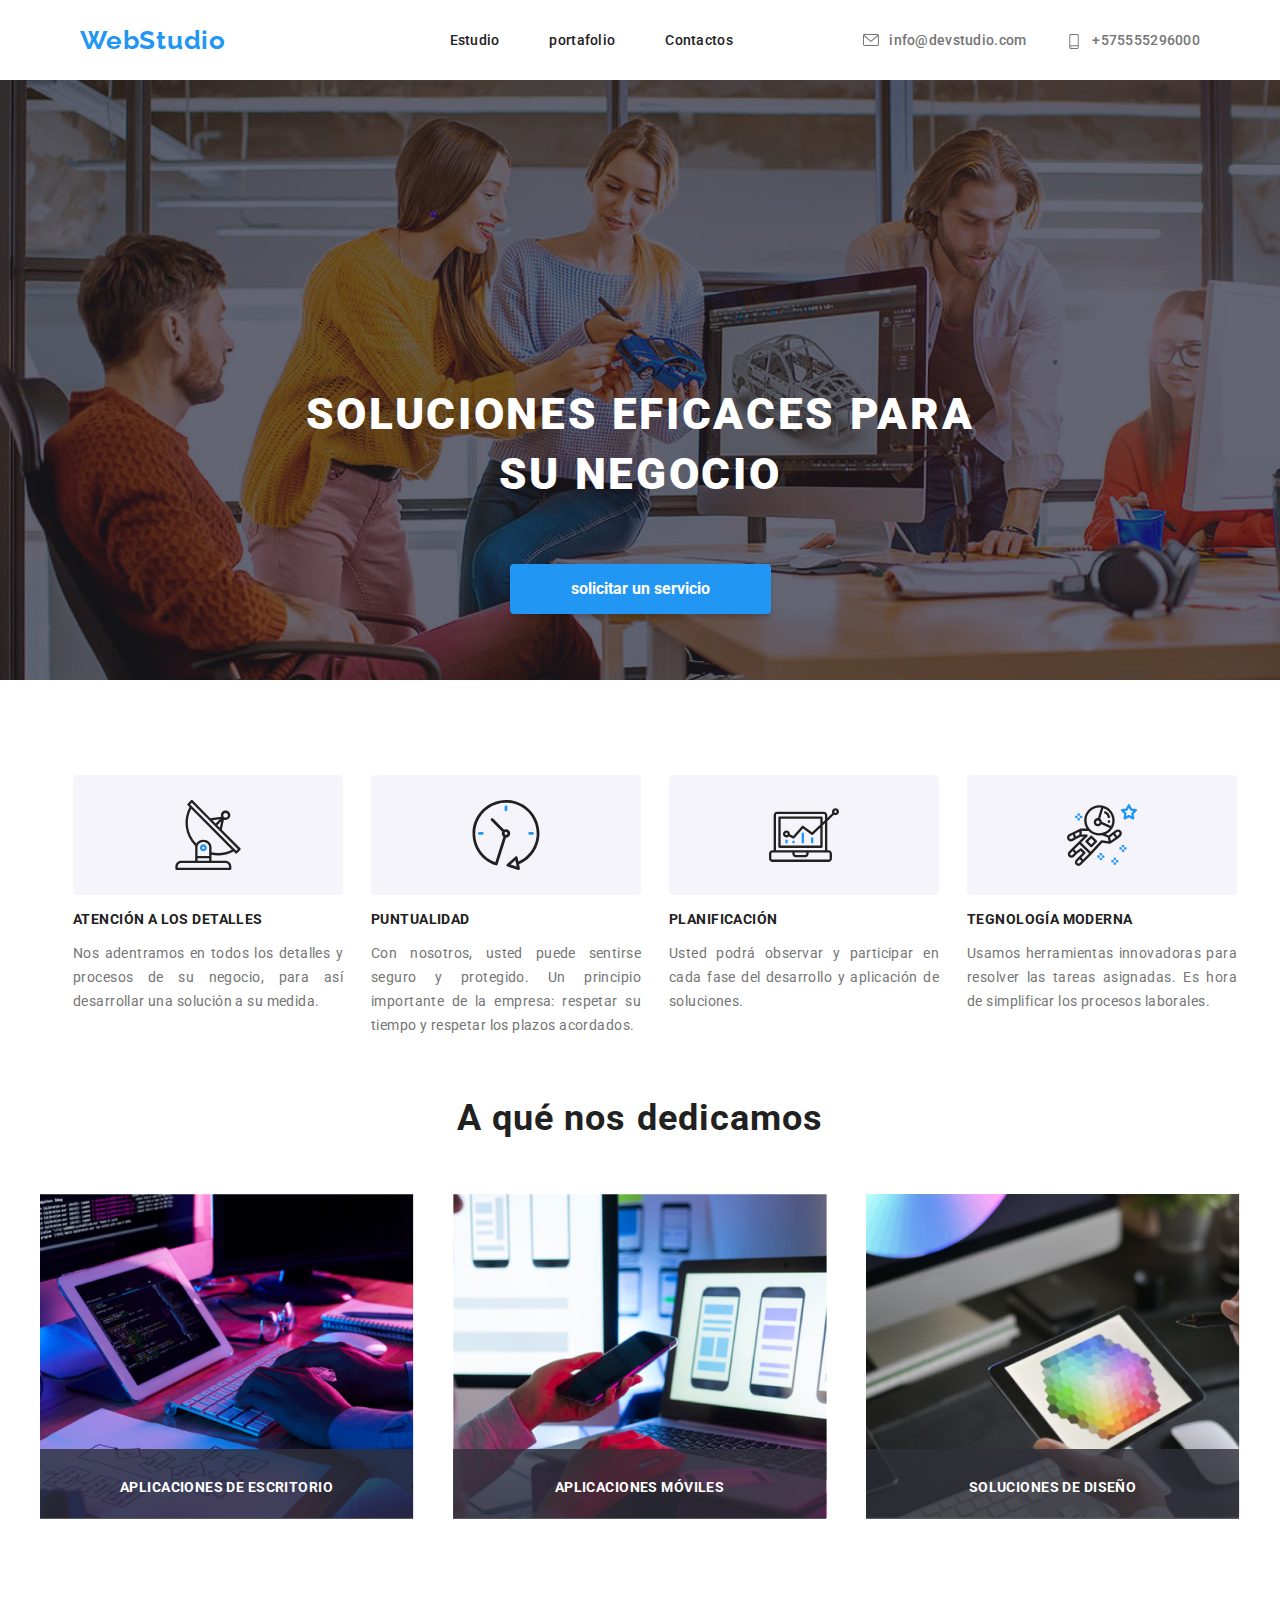
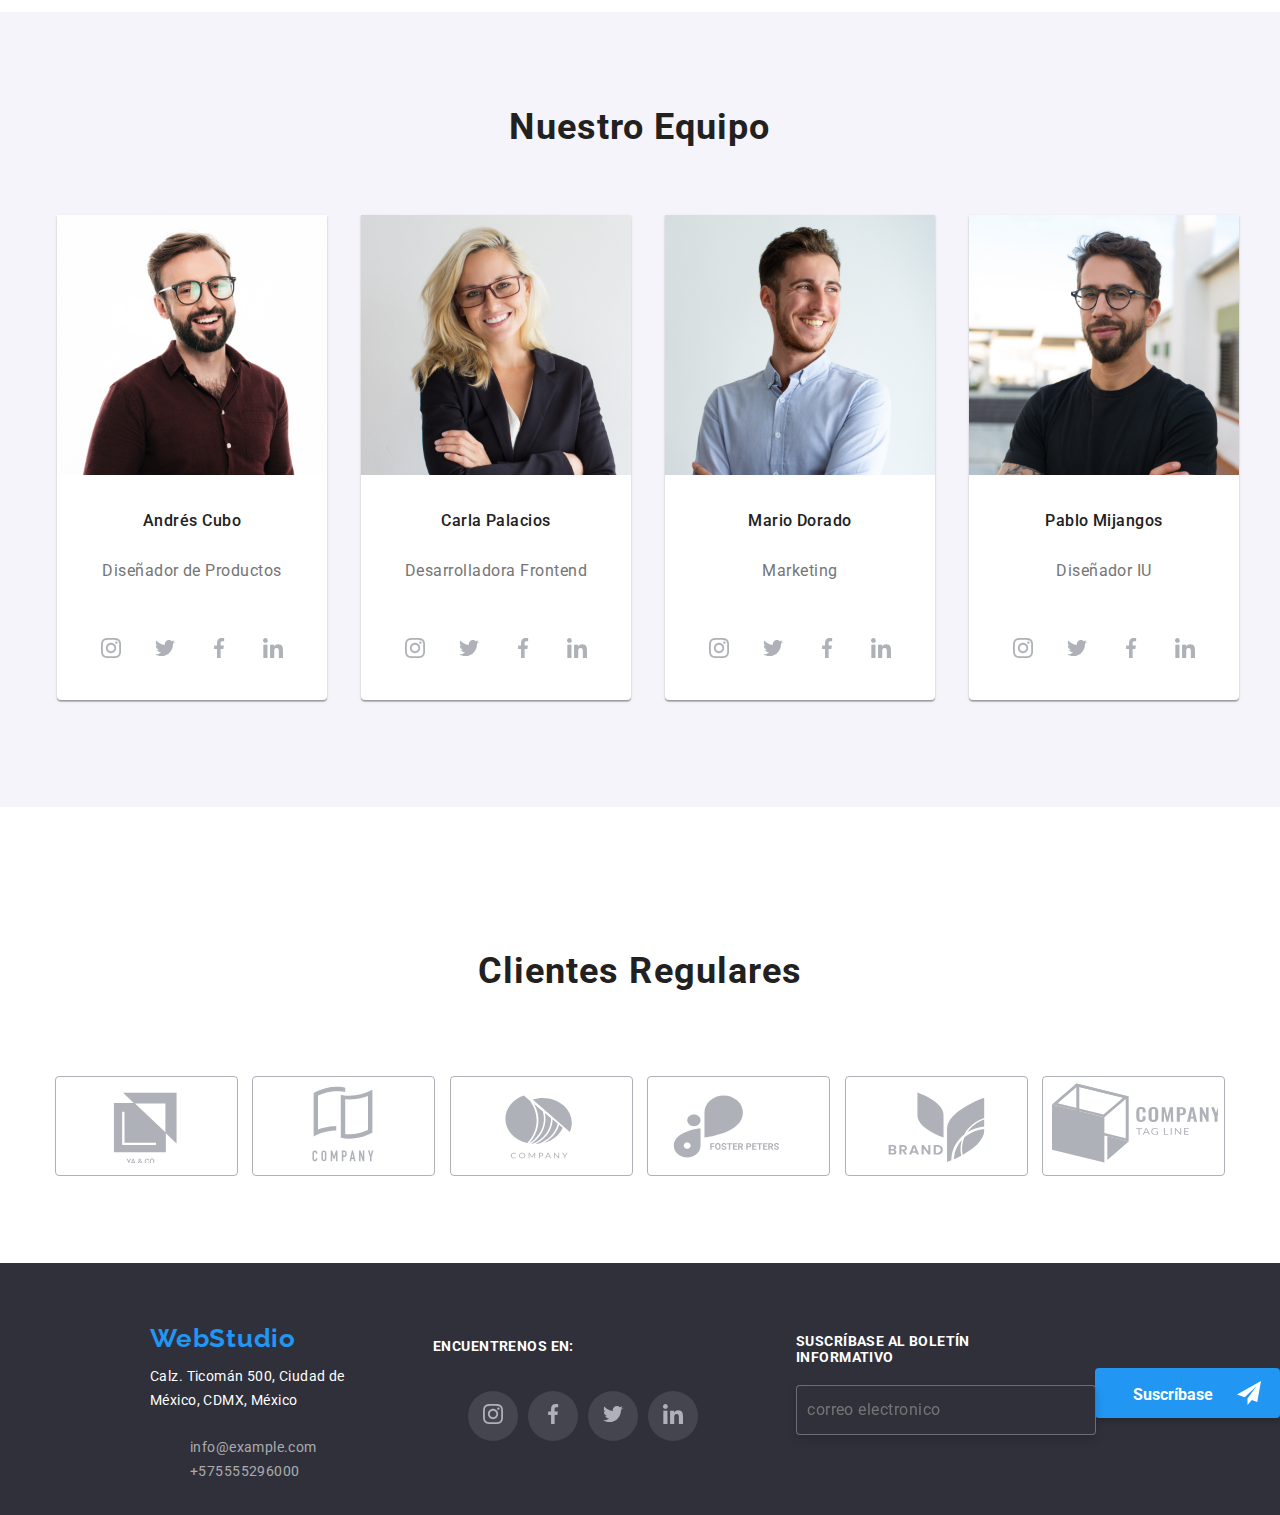
<file: index.html>
<!DOCTYPE html>
<html lang="es">
<head>
    <meta charset="UTF-8">
    <meta http-equiv="X-UA-Compatible" content="IE=edge">
    <meta name="viewport" content="width=device-width, initial-scale=1.0">
    <link rel="stylesheet" href="css/main.css">
    <link rel="stylesheet" href="css/modern-normalize.css">
    <link href="https://fonts.googleapis.com/css2?family=Raleway:wght@700&display=swap" rel="stylesheet" />
    <link href="https://fonts.googleapis.com/css2?family=Roboto:wght@400;500;700;900&display=swap" rel="stylesheet" />
    <title>index</title>
</head>
<body>
    <header class="header">
     <div class="navigation">   
    <a href="#" class="logo">WebStudio</a>
    <nav>
        <ul class="navigation-list">
               <li class="navigation-list__link"><a href="#" class="navigation-list__linkage navigation-list__linkage--active">Estudio</a></li>
               <li class="navigation-list__link"><a href="portafolio.html" class="navigation-list__linkage navigation-list__linkage--active">portafolio</a></li>
               <li class="navigation-list__link"><a href="#" class="navigation-list__linkage navigation-list__linkage--active">Contactos</a></li>
        </ul>
    </nav>
    <ul class="data">
        <svg class="data__header-icons data__header-icons--active" width="16" height="12">
            <use href="./images/svg/icons.svg#header-mail"></use>
        </svg>
        <li class="data__link"><a href="#" mailto:info@devstudio.com  id="correo" class="data__linkage data__linkage--active">info@devstudio.com</a></li>
        <svg class="data__header-icons data__header-icons--active" width="16" height="15">
            <use href="./images/svg/icons.svg#header-phone"></use>
        </svg>
        <li class="data__link"><a href="#" tel:+575555296000 class="data__linkage data__linkage--active">+575555296000</a></li>
    </ul>
    </div>
    </header>
    <main>
        <dialog id="modal1" class="modal1">
            <button  onclick="window.modal1.close();">
             <div class="modal1__close  modal1__close--active">   
            <svg  class="modal1__icon-close" width="15" height="15">
                <use href="./images/svg/icons.svg#icon-close"></use>
            </svg>
            </div>
            </button>
            <form id="formulario" class="form" name="form" autocomplete="on" novalidate>
                <legend class="form__legend">Deje sus datos, nos contactaremos con usted</legend>
                <label class="form__label" for="nombre">Nombre
                    <div class="form__picture">
                        <input type="text" class="form__input  form__input--border" name="name" id="nombre"   required   title="debe incluir por lo menos un nombre valido">
                        <svg class="form__icon   form__icon--fill" width="20" height="20">
                            <use href="./images/svg/icons.svg#icono-usuario"></use>
                        </svg>    
                
                    </div>
                </label>
                <label class="form__label" for="phone">telefono
                    <div class="form__picture">
                        <input type="tel" class="form__input  form__input--border" id="phone" name="phone_number" required >
                        <svg class="form__icon   form__icon--fill" width="20" height="20">
                            <use href="./images/svg/icons.svg#icono-telefono"></use>
                        </svg>    
                
                    </div>
                </label>
                <label class="form__label" for="user_email">correo
                    <div class="form__picture">
                        <input id="user_email" class="form__input  form__input--border" type="email" name="email"  />
                        <svg class="form__icon   form__icon--fill" width="20" height="20">
                            <use href="./images/svg/icons.svg#icono-email"></use>
                        </svg> 
                        
                    </div>
                </label>
                <label class="form__label" for="coment">
                comentarios:
                </label>
                <textarea name="comentarios"  class="form__input-text form__input-text--active"  rows="5" placeholder="introduzca su texto"></textarea>
                <label class="form__render">
                <input  id="checkr" type="checkbox" name="terminos" value="acepto" class="form__terms-Conditions  form__terms-Conditions--checked"/>
                <div class="form__hidden">
                    <svg class="form__checkbox" width="20" height="20">
                        <use href="./images/svg/icons.svg#checked-icon"></use>
                    </svg> 
                </div>
                <p class="form__warning">Estoy de acuerdo con el boletín informativo y acepto los Términos y Condiciones.</p>
                </label>
                <div class="form__center">
                <button  class="form__send-button form__send-button--active" type="submit">Enviar</button>
                </div>
            </form>
            </dialog>
        <div class="opacity">            
        </div>
        <section class="banner">
            <div class="banner__poster">
                <h1 class="banner__title">soluciones eficaces para su negocio</h1>
            <button onclick="window.modal1.showModal();" class="banner__button   banner__button--active">solicitar un servicio</button>  
            </div>
        </section>
        <section class="content">
            <article class="content__article">
                
                
                <svg width="270" height="120">
                    <use href="./images/svg/icons.svg#section-antena"></use>
                </svg>
                
                <h2 class="content__title">ATENCIÓN A LOS DETALLES</h2>
                <p class="content__paragraph">
                    Nos adentramos en todos los detalles y procesos
                     de su negocio, 
                    para así desarrollar una solución a su medida.
                </p>
            </article>
            <article class="content__article">
                <svg width="270" height="120">
                    <use href="./images/svg/icons.svg#section-reloj"></use>
                </svg>
                <h2 class="content__title">PUNTUALIDAD</h2>
                <p class="content__paragraph">
                    Con nosotros, usted puede sentirse seguro y
                     protegido. Un principio importante de la empresa:
                     respetar su tiempo y respetar los plazos acordados.
                </p>
            </article>
            <article class="content__article">
                <svg width="270" height="120">
                    <use href="./images/svg/icons.svg#section-ordenador"></use>
                </svg>
                <h2 class="content__title">PLANIFICACIÓN</h2>
                <p class="content__paragraph">
                    Usted podrá observar y participar en 
                    cada fase del desarrollo y aplicación
                     de soluciones.
                </p>
            </article>
            <article class="content__article">
                <svg width="270" height="120">
                    <use href="./images/svg/icons.svg#section-astronauta"></use>
                    </svg>
                <h2 class="content__title">TEGNOLOGÍA MODERNA</h2>
                <p class="content__paragraph">
                    Usamos herramientas innovadoras para resolver 
                    las tareas asignadas.
                     Es hora de simplificar los procesos laborales.
                </p>
            </article>
        </section>
        <section class="content1">
            <h2 class="content1__title">A qué nos dedicamos</h2>
            <div class="content1__pictures">
                <div class="content1__description">
                <div class="content1__text">
                    <h6 class="content1__message">APLICACIONES DE ESCRITORIO</h6>
                </div>
                <img src="images/imagen (24).png" alt="imagen ilustrativa">
                </div>
                <div class="content1__description">
                    <div class="content1__text">
                      <h6 class="content1__message">APLICACIONES MÓVILES</h6>
                    </div>
                <img src="images/imagen (25).png" alt="imagen ilustrativa">
                </div>
                <div class="content1__description">
                    <div class="content1__text">
                        <h6 class="content1__message">SOLUCIONES DE DISEÑO</h6>
                      </div>
                <img src="images/imagen (26).png" alt="imagen ilustrativa">
                </div>
            </div>
        </section>
        <section class="team">
            <h2 class="team__title">Nuestro Equipo</h2>
                <div class="team__members">
            <div class="team__member">
                <img src="images/imagen (15).jpg" alt="integrante" class="team__photo">
                <h4 class="team__name">Andrés Cubo</h4>
            <p class="team__profession">
                Diseñador de Productos
            </p>
            <div class="team__social-network">
                <div class="team__networks team__networks--active">
                    <svg class="team__effect team__effect--active" width="44" height="44">
                        <use href="./images/svg/icons.svg#instared"></use>
                    </svg>
                </div>
                <div class="team__networks team__networks--active">
                
                    <svg class="team__effect team__effect--active" width="44" height="44">
                        <use href="./images/svg/icons.svg#twitred"></use>
                    </svg>
                </div>
                <div class="team__networks team__networks--active">
                
                    <svg class="team__effect team__effect--active" width="44" height="44">
                        <use href="./images/svg/icons.svg#facered"></use>
                    </svg>
                </div>
                <div class="team__networks team__networks--active">
                    <svg class="team__effect team__effect--active" width="44" height="44">
                        <use href="./images/svg/icons.svg#likedred"></use>
                    </svg>
                </div>
            </div>
        </div>
            <div class="team__member">
                <img src="images/imagen (16).jpg" alt="integrante" class="team__photo">
                <h4 class="team__name">Carla Palacios</h4>
            <p class="team__profession">
                Desarrolladora Frontend
            </p>
            <div class="team__social-network">
                <div class="team__networks team__networks--active">
                    <svg class="team__effect team__effect--active" width="44" height="44">
                        <use href="./images/svg/icons.svg#instared"></use>
                    </svg>
                </div>
                <div class="team__networks team__networks--active">
                
                    <svg class="team__effect team__effect--active" width="44" height="44">
                        <use href="./images/svg/icons.svg#twitred"></use>
                    </svg>
                </div>
                <div class="team__networks team__networks--active">
                
                    <svg class="team__effect team__effect--active" width="44" height="44">
                        <use href="./images/svg/icons.svg#facered"></use>
                    </svg>
                </div>
                <div class="team__networks team__networks--active">
                    <svg class="team__effect team__effect--active" width="44" height="44">
                        <use href="./images/svg/icons.svg#likedred"></use>
                    </svg>
                </div>
            </div>
        </div>
            <div class="team__member">
                <img src="images/imagen (17).jpg" alt="integrante" class="team__photo">
                <h4 class="team__name">Mario Dorado</h4>
            <p class="team__profession">
                Marketing
            </p>
            <div class="team__social-network">
                <div class="team__networks team__networks--active">
                    <svg class="team__effect team__effect--active" width="44" height="44">
                        <use href="./images/svg/icons.svg#instared"></use>
                    </svg>
                </div>
                <div class="team__networks team__networks--active">
                
                    <svg class="team__effect team__effect--active" width="44" height="44">
                        <use href="./images/svg/icons.svg#twitred"></use>
                    </svg>
                </div>
                <div class="team__networks team__networks--active">
                
                    <svg class="team__effect team__effect--active" width="44" height="44">
                        <use href="./images/svg/icons.svg#facered"></use>
                    </svg>
                </div>
                <div class="team__networks team__networks--active">
                    <svg class="team__effect team__effect--active" width="44" height="44">
                        <use href="./images/svg/icons.svg#likedred"></use>
                    </svg>
                </div>
            </div>
        </div>
            <div class="team__member">
                <img src="images/imagen (18).jpg" alt="integrante" class="team__photo">
                <h4 class="team__name">Pablo Mijangos</h4>
            <p class="team__profession">
                Diseñador IU 
            </p>
            <div class="team__social-network">
                <div class="team__networks team__networks--active">
                    <svg class="team__effect team__effect--active" width="44" height="44">
                        <use href="./images/svg/icons.svg#instared"></use>
                    </svg>
                </div>
                <div class="team__networks team__networks--active">
                
                    <svg class="team__effect team__effect--active" width="44" height="44">
                        <use href="./images/svg/icons.svg#twitred"></use>
                    </svg>
                </div>
                <div class="team__networks team__networks--active">
                
                    <svg class="team__effect team__effect--active" width="44" height="44">
                        <use href="./images/svg/icons.svg#facered"></use>
                    </svg>
                </div>
                <div class="team__networks team__networks--active">
                    <svg class="team__effect team__effect--active" width="44" height="44">
                        <use href="./images/svg/icons.svg#likedred"></use>
                    </svg>
                </div>
            </div>
        </div>
        </div>
        </section>
        <div class="customers">
            <h6 class="customers__title">Clientes Regulares</h6>
            <div class="customers__resources">
                <div class="customers__logo-container customers__logo-container--active">
                <svg class="customers__company customers__company--active" width="170" height="81">
                    <use href="./images/svg/icons.svg#logo"></use>
                </svg>
                </div>
                <div class="customers__logo-container customers__logo-container--active">
                <svg class="customers__company customers__company--active" width="170" height="81">
                    <use href="./images/svg/icons.svg#logo-1"></use>
                </svg>
                </div>
                <div class="customers__logo-container customers__logo-container--active">
                <svg class="customers__company customers__company--active" width="170" height="81">
                    <use href="./images/svg/icons.svg#logo-2"></use>
                </svg>
                </div>
                <div class="customers__logo-container customers__logo-container--active">
                <svg class="customers__company customers__company--active" width="170" height="81">
                    <use href="./images/svg/icons.svg#logo-3"></use>
                </svg>
                </div>
                <div class="customers__logo-container customers__logo-container--active">
                <svg class="customers__company customers__company--active" width="170" height="81">
                    <use href="./images/svg/icons.svg#logo-5"></use>
                </svg>
                </div>
                <div class="customers__logo-container customers__logo-container--active">
                <svg class="customers__company customers__company--active" width="170" height="81">
                    <use href="./images/svg/icons.svg#logo-6"></use>
                </svg>
                </div>
            </div>
        </div>
    </main>
    <footer class="footer">
        <div class="content-footer">
        <div class="content-footer__footing">   
            <a href="#" class="content-footer__logo-footing">WebStudio</a>
              <h5 class="content-footer__adress">Calz. Ticomán 500, Ciudad de México, CDMX, México</h5>
            <ul>

                <li class="content-footer__links"><a href="mailto:info@example.com" id="correo-footer" class="content-footer__linkage content-footer__linkage--active">info@example.com</a></li>
                <li class="content-footer__links"><a href="tel:+575555296000" id="telefono-footer" class="content-footer__linkage content-footer__linkage--active">+575555296000</a></li>
            </ul>
            </div>
            <div class="content-footer__container">

                <h6 class="content-footer__networks">ENCUENTRENOS EN:</h6>
                <ul class="content-footer__social-networks">
                    <div class="content-footer__logo-footer content-footer__logo-footer--active">
                    <li class="content-footer__link"><a href="#" class="content-footer__red">
                        <svg  class="content-footer__visualization content-footer__visualization--active" width="44" height="44">
                        <use href="./images/svg/icons.svg#footer-instagram"></use>
                        </svg>
                    </a></li>
                    </div>
                    <div class="content-footer__logo-footer content-footer__logo-footer--active">
                    <li class="content-footer__link"><a href="#" class="content-footer__red">
                        <svg  class="content-footer__visualization content-footer__visualization--active" width="44" height="44">
                            <use href="./images/svg/icons.svg#footer-facebook"></use>
                        </svg>
                    </a></li>
                    </div>
                    <div class="content-footer__logo-footer content-footer__logo-footer--active">
                    <li class="content-footer__link"><a href="#" class="content-footer__red">
                        <svg  class="content-footer__visualization content-footer__visualization--active" width="44" height="44">
                            <use href="./images/svg/icons.svg#footer-twitter"></use>
                            </svg>
                    </a></li>
                    </div>
                    <div class="content-footer__logo-footer content-footer__logo-footer--active">
                    <li class="content-footer__link"><a href="#" class="content-footer__red">
                        <svg  class="content-footer__visualization content-footer__visualization--active" width="44" height="44">
                        <use href="./images/svg/icons.svg#footer-likedin"></use>
                        </svg>
                    </a></li>
                    </div>
                </ul>
            </div>
        
        <label class="content-footer__bulletin">SUSCRÍBASE al boletín informativo 

            <input type="email" name="email" placeholder="correo electronico" class="content-footer__input">

        </label>
        <button type="submit" class="content-footer__button content-footer__button--active">Suscríbase
            <svg class="content-footer__send" width="24" height="24">
                <use href="./images/svg/icons.svg#icono-enviar"></use>
            </svg>
        </button>
        </div>    
       </footer>   
   </body>
</html>
</file>
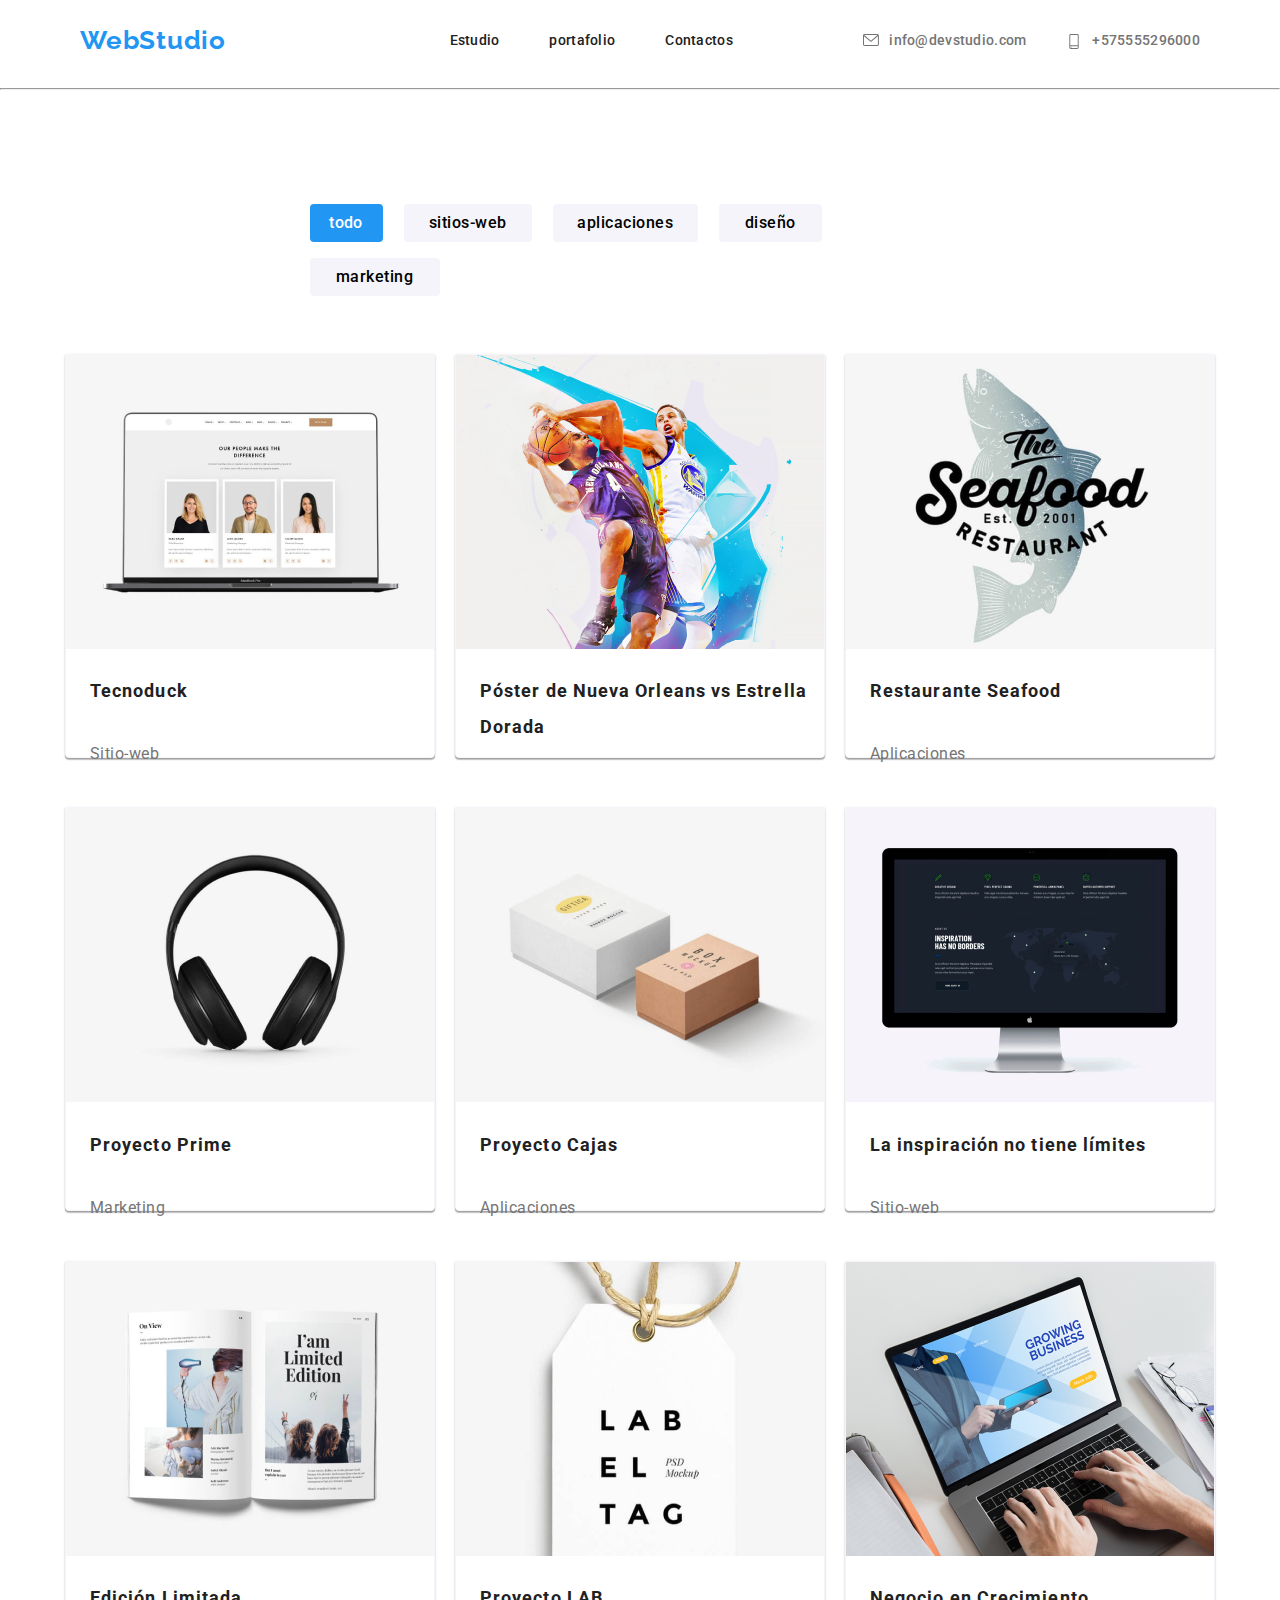
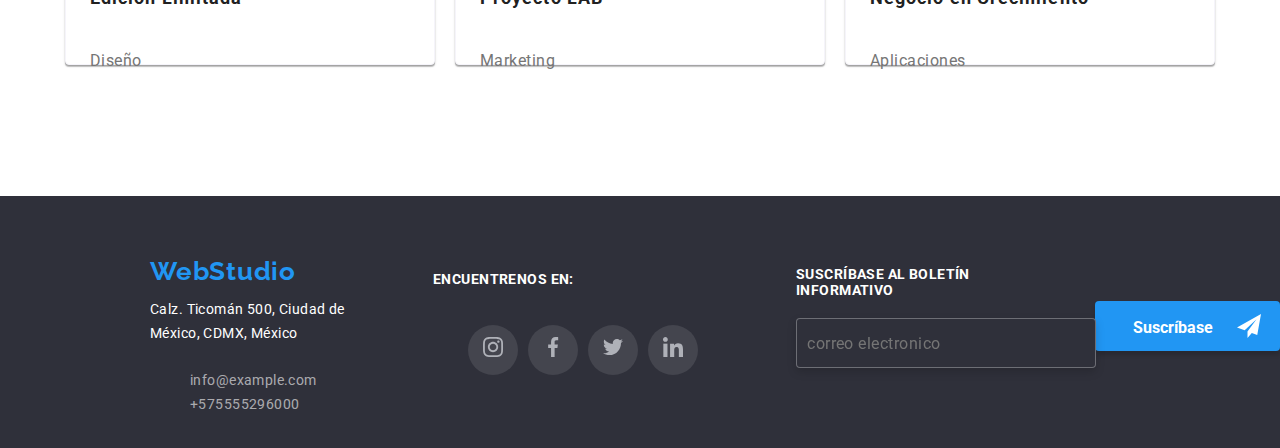
<file: portafolio.html>
<!DOCTYPE html>
<html lang="es">
<head>
    <meta charset="UTF-8">
    <meta http-equiv="X-UA-Compatible" content="IE=edge">
    <meta name="viewport" content="width=device-width, initial-scale=1.0">
    <link rel="stylesheet" href="css/main.css">
    <link rel="stylesheet" href="css/modern-normalize.css">
    <link href="https://fonts.googleapis.com/css2?family=Raleway:wght@700&display=swap" rel="stylesheet" />
    <link href="https://fonts.googleapis.com/css2?family=Roboto:wght@400;500;700;900&display=swap" rel="stylesheet" />
    <title>Portafolio</title>
</head>
<body>
    <header class="header">
        <div class="navigation">   
       <a href="#" class="logo">WebStudio</a>
       <nav>
           <ul class="navigation-list">
                  <li class="navigation-list__link"><a href="#" class="navigation-list__linkage navigation-list__linkage--active">Estudio</a></li>
                  <li class="navigation-list__link"><a href="portafolio.html" class="navigation-list__linkage navigation-list__linkage--active">portafolio</a></li>
                  <li class="navigation-list__link"><a href="#" class="navigation-list__linkage navigation-list__linkage--active">Contactos</a></li>
           </ul>
       </nav>
       <ul class="data">
           <svg class="data__header-icons data__header-icons--active" width="16" height="12">
               <use href="./images/svg/icons.svg#header-mail"></use>
           </svg>
           <li class="data__link"><a href="#" mailto:info@devstudio.com  id="correo" class="data__linkage data__linkage--active">info@devstudio.com</a></li>
           <svg class="data__header-icons data__header-icons--active" width="16" height="15">
               <use href="./images/svg/icons.svg#header-phone"></use>
           </svg>
           <li class="data__link"><a href="#" tel:+575555296000 class="data__linkage data__linkage--active">+575555296000</a></li>
       </ul>
       </div>
       </header>
       <hr>
        <section class="buttons">
        <button class="buttons__button button1 button1--active">todo</button>
        <button class="buttons__button button2 button--active">sitios-web</button>
        <button class="buttons__button button3 button--active">aplicaciones</button>
        <button class="buttons__button button4 button--active">diseño</button>
        <button class="buttons__button button5 button--active">marketing</button>
       </section>
       <main class="main">
       <div class="main__item">
        <div class="main__card main__card--active">
        <img src="images/imagen (27).png" alt="producto">
        <div class="main__text">
            <p class="main__paragraph">Tecnoduck es una plataforma de distribución de coronavirus
               de última generación. Las compañías usan esta plataforma para
                el espionaje digital y los
               ataques a los servidores seguros de la competencia.
            </p>
        </div>
        </div>
        <h5 class="main__title-product">Tecnoduck</h5>
        <p class="main__paragraph-product">Sitio-web</p>
       </div>
       <div class="main__item">
        <div class="main__card main__card--active">
        <img src="images/imagen (28).png" alt="producto">
        <div class="main__text">
            <p class="main__paragraph">Tecnoduck es una plataforma de distribución de coronavirus
               de última generación. Las compañías usan esta plataforma para
                el espionaje digital y los
               ataques a los servidores seguros de la competencia.
            </p>
        </div>
        </div>
        <h5 class="main__title-product">Póster de Nueva Orleans vs Estrella Dorada</h5>
       </div>
       <div class="main__item">
        <div class="main__card main__card--active">
        <img src="images/imagen (29).png" alt="producto">
        <div class="main__text">
            <p class="main__paragraph">Tecnoduck es una plataforma de distribución de coronavirus
               de última generación. Las compañías usan esta plataforma para
                el espionaje digital y los
               ataques a los servidores seguros de la competencia.
            </p>
        </div>
        </div>
        <h5 class="main__title-product">Restaurante Seafood</h5>
        <p class="main__paragraph-product">Aplicaciones</p>
       </div>
       <div class="main__item">
        <div class="main__card main__card--active">
        <img src="images/imagen (30).png" alt="producto">
        <div class="main__text">
            <p class="main__paragraph">Tecnoduck es una plataforma de distribución de coronavirus
               de última generación. Las compañías usan esta plataforma para
                el espionaje digital y los
               ataques a los servidores seguros de la competencia.
            </p>
        </div>
        </div>
        <h5 class="main__title-product">Proyecto Prime</h5>
        <p class="main__paragraph-product">Marketing</p>
       </div>
       <div class="main__item">
        <div class="main__card main__card--active">
        <img src="images/imagen (31).png" alt="producto">
        <div class="main__text">
            <p class="main__paragraph">Tecnoduck es una plataforma de distribución de coronavirus
               de última generación. Las compañías usan esta plataforma para
                el espionaje digital y los
               ataques a los servidores seguros de la competencia.
            </p>
        </div>
        </div>
        <h5 class="main__title-product">Proyecto Cajas</h6>
        <p class="main__paragraph-product">Aplicaciones</p> 
       </div>
       <div class="main__item">
        <div class="main__card main__card--active">
        <img src="images/imagen (32).png" alt="producto">
        <div class="main__text">
            <p class="main__paragraph">Tecnoduck es una plataforma de distribución de coronavirus
               de última generación. Las compañías usan esta plataforma para
                el espionaje digital y los
               ataques a los servidores seguros de la competencia.
            </p>
        </div>
        </div>
        <h5 class="main__title-product">La inspiración no tiene límites</h5>
        <p class="main__paragraph-product">Sitio-web</p>
       </div>
       <div class="main__item">
        <div class="main__card main__card--active">
        <img src="images/imagen (33).png" alt="producto">
        <div class="main__text">
            <p class="main__paragraph">Tecnoduck es una plataforma de distribución de coronavirus
               de última generación. Las compañías usan esta plataforma para
                el espionaje digital y los
               ataques a los servidores seguros de la competencia.
            </p>
        </div>
        </div>
        <h5 class="main__title-product">Edición Limitada</h5>
        <p class="main__paragraph-product">Diseño</p>
       </div>
       <div class="main__item">
        <div class="main__card main__card--active">
        <img src="images/imagen (34).png" alt="producto">
        <div class="main__text">
            <p class="main__paragraph">Tecnoduck es una plataforma de distribución de coronavirus
               de última generación. Las compañías usan esta plataforma para
                el espionaje digital y los
               ataques a los servidores seguros de la competencia.
            </p>
        </div>
        </div>
        <h5 class="main__title-product">Proyecto LAB</h5>
        <p class="main__paragraph-product">Marketing</p>
       </div>
       <div class="main__item">
        <div class="main__card main__card--active">
        <img src="images/imagen (35).png" alt="producto">
        <div class="main__text">
            <p class="main__paragraph">Tecnoduck es una plataforma de distribución de coronavirus
               de última generación. Las compañías usan esta plataforma para
                el espionaje digital y los
               ataques a los servidores seguros de la competencia.
            </p>
        </div>
        </div>
        <h5 class="main__title-product">Negocio en Crecimiento</h5>
        <p class="main__paragraph-product">Aplicaciones</p>
       </div>
       </main>




       <footer class="footer">
        <div class="content-footer">
        <div class="content-footer__footing">   
            <a href="#" class="content-footer__logo-footing">WebStudio</a>
              <h5 class="content-footer__adress">Calz. Ticomán 500, Ciudad de México, CDMX, México</h5>
            <ul>

                <li class="content-footer__links"><a href="mailto:info@example.com" id="correo-footer" class="content-footer__linkage content-footer__linkage--active">info@example.com</a></li>
                <li class="content-footer__links"><a href="tel:+575555296000" id="telefono-footer" class="content-footer__linkage content-footer__linkage--active">+575555296000</a></li>
            </ul>
            </div>
            <div class="content-footer__container">

                <h6 class="content-footer__networks">ENCUENTRENOS EN:</h6>
                <ul class="content-footer__social-networks">
                    <div class="content-footer__logo-footer content-footer__logo-footer--active">
                    <li class="content-footer__link"><a href="#" class="content-footer__red">
                        <svg  class="content-footer__visualization content-footer__visualization--active" width="44" height="44">
                        <use href="./images/svg/icons.svg#footer-instagram"></use>
                        </svg>
                    </a></li>
                    </div>
                    <div class="content-footer__logo-footer content-footer__logo-footer--active">
                    <li class="content-footer__link"><a href="#" class="content-footer__red">
                        <svg  class="content-footer__visualization content-footer__visualization--active" width="44" height="44">
                            <use href="./images/svg/icons.svg#footer-facebook"></use>
                        </svg>
                    </a></li>
                    </div>
                    <div class="content-footer__logo-footer content-footer__logo-footer--active">
                    <li class="content-footer__link"><a href="#" class="content-footer__red">
                        <svg  class="content-footer__visualization content-footer__visualization--active" width="44" height="44">
                            <use href="./images/svg/icons.svg#footer-twitter"></use>
                            </svg>
                    </a></li>
                    </div>
                    <div class="content-footer__logo-footer content-footer__logo-footer--active">
                    <li class="content-footer__link"><a href="#" class="content-footer__red">
                        <svg  class="content-footer__visualization content-footer__visualization--active" width="44" height="44">
                        <use href="./images/svg/icons.svg#footer-likedin"></use>
                        </svg>
                    </a></li>
                    </div>
                </ul>
            </div>
        
        <label class="content-footer__bulletin">SUSCRÍBASE al boletín informativo 

            <input type="email" name="email" placeholder="correo electronico" class="content-footer__input">

        </label>
        <button type="submit" class="content-footer__button content-footer__button--active">Suscríbase
            <svg class="content-footer__send" width="24" height="24">
                <use href="./images/svg/icons.svg#icono-enviar"></use>
            </svg>
        </button>
        </div>    
       </footer>    
</body>
</html>
</file>
<file: css/main.css>
.body {
  margin: 0px;
  padding: 0px;
}

.header {
  background-color: #fff;
}

.navigation {
  display: flex;
  width: 1200px;
  height: 80px;
  margin-left: auto;
  margin-right: auto;
  align-items: center;
  justify-content: space-between;
}

.logo {
  margin-left: 40px;
  margin-right: 93px;
  text-decoration: none;
  font-family: "Raleway";
  font-style: normal;
  font-weight: 700;
  font-size: 26px;
  line-height: 31px;
  letter-spacing: 0.03em;
  color: #2196F3;
}

.navigation-list {
  display: flex;
}
.navigation-list__link {
  list-style: none;
  margin-right: 50px;
}
.navigation-list__link:last-child {
  margin-right: 0px;
}
.navigation-list__linkage {
  text-decoration: none;
  font-family: "Roboto";
  font-style: normal;
  font-weight: 500;
  font-size: 14px;
  line-height: 16px;
  letter-spacing: 0.02em;
  color: #212121;
  position: relative;
  background-color: #fff;
  border: none;
  cursor: pointer;
  transition: 250ms all cubic-bezier(0.4, 0, 0.2, 1);
}
.navigation-list__linkage::before {
  content: " ";
  height: 3px;
  width: 0px;
  background-color: #2196F3;
  position: absolute;
  left: 0px;
  bottom: -30px;
  transition: 0.4s ease-out;
}
.navigation-list__linkage--active:hover {
  color: #2196F3;
}
.navigation-list__linkage--active:hover::before {
  width: 100%;
}

.data {
  display: flex;
}
.data__link {
  list-style: none;
  margin-right: 40px;
}
.data__linkage {
  text-decoration: none;
  font-family: "Roboto";
  font-style: normal;
  font-weight: 500;
  font-size: 14px;
  line-height: 16px;
  letter-spacing: 0.02em;
  color: #757575;
  transition: 250ms all cubic-bezier(0.4, 0, 0.2, 1);
}
.data__linkage--active:hover {
  color: #2196F3;
}
.data__header-icons {
  margin-right: 10px;
  margin-top: 3px;
  fill: #757575;
  cursor: pointer;
  transition: 250ms all cubic-bezier(0.4, 0, 0.2, 1);
}
.data__header-icons--active:hover {
  fill: #2196F3;
}

.banner {
  width: 100%;
  height: 600px;
  background-image: url(../images/Imagen\ \(36\).png);
  display: flex;
  align-items: center;
}
.banner__poster {
  width: 696px;
  height: 50px;
  text-align: center;
  margin-left: auto;
  margin-right: auto;
  z-index: 1;
}
.banner__title {
  width: 696px;
  height: 50px;
  color: #fff;
  font-family: "Roboto";
  font-style: normal;
  font-weight: 900;
  font-size: 44px;
  line-height: 60px;
  letter-spacing: 0.06em;
  text-transform: uppercase;
  z-index: 1;
}
.banner__button {
  width: 261px;
  height: 50px;
  background: #2196F3;
  border: none;
  box-shadow: 0px 4px 4px rgba(0, 0, 0, 0.15);
  border-radius: 4px;
  position: relative;
  margin-top: 100px;
  font-family: "Roboto";
  font-style: normal;
  font-weight: 700;
  font-size: 16px;
  line-height: 30px;
  color: #fff;
  cursor: pointer;
  transition: 250ms all cubic-bezier(0.4, 0, 0.2, 1);
}
.banner__button:hover {
  background-color: #fff;
  color: #212121;
}

.opacity {
  width: 100%;
  height: 600px;
  top: 80px;
  background: rgba(47, 48, 58, 0.4);
  position: absolute;
}

.content {
  width: 1170px;
  height: 122px;
  margin-top: 95px;
  display: flex;
  margin-left: auto;
  margin-right: auto;
  margin-bottom: 200px;
}
.content__article {
  margin-right: 10px;
  margin-left: 18px;
}
.content__paragraph {
  font-family: "Roboto";
  font-style: normal;
  font-weight: 400;
  font-size: 14px;
  line-height: 24px;
  letter-spacing: 0.03em;
  color: #757575;
  text-align: justify;
}
.content__title {
  margin-bottom: 10px;
  font-family: "Roboto";
  font-style: normal;
  font-weight: 700;
  font-size: 14px;
  line-height: 16px;
  letter-spacing: 0.03em;
  text-transform: uppercase;
  color: #212121;
}

.content1 {
  width: 1200px;
  margin-left: auto;
  margin-right: auto;
  margin-top: 50px;
  position: relative;
}
.content1__title {
  text-align: center;
  margin-top: 94px;
  font-family: "Roboto";
  font-style: normal;
  font-weight: 700;
  font-size: 36px;
  line-height: 42px;
  text-align: center;
  letter-spacing: 0.03em;
  color: #212121;
}
.content1__pictures {
  margin-top: 55px;
  width: 100%;
  display: flex;
  justify-content: space-between;
}
.content1__description {
  width: 374px;
  height: 324px;
}
.content1__text {
  width: 373px;
  height: 70px;
  background: rgba(47, 48, 58, 0.8);
  position: absolute;
  margin-top: 255px;
}
.content1__message {
  font-family: "Roboto";
  font-style: normal;
  font-weight: 700;
  font-size: 14px;
  line-height: 16px;
  text-align: center;
  letter-spacing: 0.03em;
  text-transform: uppercase;
  color: #fff;
  margin-top: 30px;
}

.team {
  background: #F5F4FA;
  margin-top: 94px;
  padding-bottom: 90px;
}
.team__title {
  padding-top: 94px;
  text-align: center;
  font-family: "Roboto";
  font-style: normal;
  font-weight: 700;
  font-size: 36px;
  line-height: 42px;
  text-align: center;
  letter-spacing: 0.03em;
  color: #212121;
}
.team__members {
  display: flex;
  justify-content: space-between;
  width: 1200px;
  margin-left: auto;
  margin-right: auto;
  margin-top: 50px;
  position: relative;
}
.team__member {
  margin: 17px;
  background-color: #fff;
  box-shadow: 0px 1px 3px rgba(0, 0, 0, 0.12), 0px 1px 1px rgba(0, 0, 0, 0.14), 0px 2px 1px rgba(0, 0, 0, 0.2);
  border-radius: 0px 0px 4px 4px;
}
.team__photo {
  width: 270px;
  height: 260px;
}
.team__name {
  font-family: "Roboto";
  font-style: normal;
  font-weight: 500;
  font-size: 16px;
  line-height: 19px;
  text-align: center;
  letter-spacing: 0.03em;
  color: #212121;
  padding-top: 10px;
  text-align: center;
}
.team__profession {
  padding-top: 10px;
  text-align: center;
  padding-bottom: 30px;
  font-family: "Roboto";
  font-style: normal;
  font-weight: 400;
  font-size: 16px;
  line-height: 19px;
  text-align: center;
  letter-spacing: 0.03em;
  color: #757575;
}
.team__social-network {
  width: 206px;
  height: 44px;
  margin-left: auto;
  margin-right: auto;
  margin-bottom: 30px;
  display: flex;
  justify-content: space-between;
}
.team__networks {
  width: 44px;
  height: 44px;
  border-radius: 50%;
  cursor: pointer;
  transition: 250ms all cubic-bezier(0.4, 0, 0.2, 1);
}
.team__networks--active:hover {
  background-color: #2196F3;
}
.team__effect {
  fill: #afb1b8;
  cursor: pointer;
  transition: 250ms all cubic-bezier(0.4, 0, 0.2, 1);
}
.team__effect--active:hover {
  fill: #fff;
}

.customers {
  width: 100%;
  height: 372px;
}
.customers__title {
  font-family: "Roboto";
  font-style: normal;
  font-weight: 700;
  font-size: 36px;
  line-height: 42px;
  text-align: center;
  letter-spacing: 0.03em;
  color: #212121;
  padding-top: 59px;
}
.customers__resources {
  width: 1170px;
  height: 81px;
  margin-left: auto;
  margin-right: auto;
  margin-top: 44px;
  display: flex;
  justify-content: space-between;
}
.customers__logo-container {
  width: 183px;
  height: 100px;
  border: 1px solid #afb1b8;
  border-radius: 4px;
  padding: 5px;
  cursor: pointer;
  transition: 250ms all cubic-bezier(0.4, 0, 0.2, 1);
}
.customers__logo-container--active:hover {
  border: 1px solid #2196F3;
}
.customers__company {
  fill: #afb1b8;
  cursor: pointer;
  transition: 250ms all cubic-bezier(0.4, 0, 0.2, 1);
}
.customers__company--active:hover {
  fill: #2196F3;
}

.footer {
  width: 100%;
  height: 252px;
  background: #2f303a;
}

.content-footer {
  display: flex;
}
.content-footer__footing {
  width: 231px;
  padding-top: 60px;
  margin-left: 150px;
}
.content-footer__logo-footing {
  font-family: "Raleway";
  font-style: normal;
  font-weight: 700;
  font-size: 26px;
  line-height: 31px;
  letter-spacing: 0.03em;
  color: #2196F3;
  text-decoration: none;
}
.content-footer__adress {
  margin-top: 10px;
  font-family: "Roboto";
  font-style: normal;
  font-weight: 400;
  font-size: 14px;
  line-height: 24px;
  letter-spacing: 0.03em;
  color: #fff;
}
.content-footer__links {
  list-style-type: none;
}
.content-footer__linkage {
  text-decoration: none;
  font-family: "Roboto";
  font-style: normal;
  font-weight: 400;
  font-size: 14px;
  line-height: 24px;
  letter-spacing: 0.03em;
  color: rgba(255, 255, 255, 0.6);
  transition: 250ms all cubic-bezier(0.4, 0, 0.2, 1);
}
.content-footer__linkage--active:hover {
  color: #2196F3;
}
.content-footer__networks {
  margin-top: 75px;
  margin-left: 70px;
  font-family: "Roboto";
  font-style: normal;
  font-weight: 700;
  font-size: 14px;
  line-height: 16px;
  letter-spacing: 0.03em;
  text-transform: uppercase;
  color: #fff;
}
.content-footer__social-networks {
  margin-left: 60px;
  margin-top: 20px;
  display: flex;
}
.content-footer__logo-footer {
  border-radius: 50px;
  width: 50px;
  height: 50px;
  display: flex;
  align-items: center;
  justify-content: center;
  margin: 5px;
  background: rgba(255, 255, 255, 0.1);
  transition: 250ms all cubic-bezier(0.4, 0, 0.2, 1);
}
.content-footer__logo-footer--active:hover {
  background-color: #2196F3;
}
.content-footer__link {
  list-style: none;
}
.content-footer__red {
  width: 44px;
  height: 44px;
  margin: 5px;
  border-radius: 50px;
}
.content-footer__visualization {
  fill: #afb1b8;
  transition: 250ms all cubic-bezier(0.4, 0, 0.2, 1);
}
.content-footer__visualization--active:hover {
  fill: #fff;
}
.content-footer__bulletin {
  font-family: "Roboto";
  font-style: normal;
  font-weight: 700;
  font-size: 14px;
  line-height: 16px;
  letter-spacing: 0.03em;
  text-transform: uppercase;
  color: #fff;
  margin-top: 70px;
  margin-left: 93px;
}
.content-footer__input {
  border: 1px solid rgba(255, 255, 255, 0.3);
  filter: drop-shadow(0px 4px 4px rgba(0, 0, 0, 0.15));
  border-radius: 4px;
  position: absolute;
  display: block;
  background-color: #2f303a;
  margin-top: 20px;
  width: 300px;
  height: 50px;
  font-family: "Roboto";
  font-style: normal;
  font-weight: 400;
  font-size: 16px;
  line-height: 20px;
  align-items: center;
  letter-spacing: 0.03em;
  color: rgba(255, 255, 255, 0.6);
  padding-left: 10px;
}
.content-footer__button {
  width: 200px;
  height: 50px;
  background: #2196F3;
  box-shadow: 0px 4px 4px rgba(0, 0, 0, 0.15);
  border-radius: 4px;
  border: none;
  margin-top: 105px;
  margin-left: 45px;
  font-family: "Roboto";
  font-style: normal;
  font-weight: 700;
  font-size: 16px;
  line-height: 30px;
  color: #fff;
  cursor: pointer;
  transition: 250ms all cubic-bezier(0.4, 0, 0.2, 1);
}
.content-footer__button--active:hover {
  background-color: #07508b;
}
.content-footer__send {
  position: relative;
  left: 20px;
  top: 5px;
}

.modal1 {
  width: 528px;
  height: 581px;
  margin-left: auto;
  margin-right: auto;
  margin-top: 150px;
  border: none;
  background-color: #fff;
  box-shadow: 0px 1px 3px rgba(0, 0, 0, 0.12), 0px 1px 1px rgba(0, 0, 0, 0.14), 0px 2px 1px rgba(0, 0, 0, 0.2);
  border-radius: 4px;
  position: absolute;
  overflow: hidden;
}
.modal1__close {
  width: 30px;
  height: 30px;
  background: #FFFFFF;
  border: 1px solid rgba(0, 0, 0, 0.1);
  border-radius: 50%;
  position: absolute;
  right: 10px;
  top: 10px;
  cursor: pointer;
  transition: 1s all cubic-bezier(0.4, 0, 0.2, 1);
}
.modal1__close--active:hover {
  background-color: rgb(114, 113, 116);
}
.modal1__icon-close {
  position: absolute;
  right: 20%;
  top: 20%;
  cursor: pointer;
  fill: #2196F3;
}

.form {
  margin: 20px 40px;
}
.form__legend {
  font-family: "Roboto";
  font-style: normal;
  font-weight: 700;
  font-size: 20px;
  line-height: 23px;
  text-align: center;
  letter-spacing: 0.03em;
  color: #212121;
  margin-bottom: 10px;
}
.form__label {
  font-family: "Roboto";
  font-style: normal;
  font-weight: 400;
  font-size: 12px;
  line-height: 14px;
  letter-spacing: 0.01em;
  color: #757575;
  text-transform: capitalize;
}
.form__picture {
  margin-bottom: 15px;
}
.form__icon {
  position: relative;
  margin-top: 20px;
  margin-left: 5px;
}
.form__input {
  width: 448px;
  height: 40px;
  border: 1px solid rgba(33, 33, 33, 0.2);
  border-radius: 4px;
  margin-top: 10px;
  padding-left: 30px;
  position: absolute;
}
.form__input--border:focus {
  outline: 1px solid #2196F3;
}
.form__input--border:focus ~ .form__icon--fill {
  fill: #2196F3;
}
.form__input-text {
  width: 449px;
  margin-top: 8px;
  border: 1px solid rgba(33, 33, 33, 0.2);
  border-radius: 4px;
  padding: 12px 16px;
  height: 120px;
}
.form__input-text::placeholder {
  font-family: "Roboto";
  font-style: normal;
  font-weight: 400;
  font-size: 12px;
  line-height: 14px;
  letter-spacing: 0.01em;
  color: rgba(117, 117, 117, 0.5);
}
.form__input-text--active:focus {
  outline: 1px solid #2196F3;
}
.form__render {
  display: flex;
  margin-top: 10px;
  margin-left: 8px;
  font-size: 15px;
}
.form__terms-conditions {
  font-family: "Roboto";
  font-style: normal;
  font-weight: 400;
  font-size: 14px;
  line-height: 24px;
  letter-spacing: 0.03em;
  color: #757575;
  margin-right: 8px;
  width: 15px;
  height: 15px;
  display: none;
}
.form__terms-conditions--checked:checked ~ .form__hidden > .form__checkbox {
  visibility: visible;
}
.form__hidden {
  width: 20px;
  height: 20px;
  transition: 1s all cubic-bezier(0.4, 0, 0.2, 1);
  margin-right: 10px;
  border: 1px solid rgba(33, 33, 33, 0.2);
  border-radius: 4px;
  margin-top: 5px;
}
.form__checkbox {
  visibility: hidden;
  width: 20px;
  height: 20px;
  cursor: pointer;
  border-radius: 4px;
}
.form__warning {
  font-family: "Roboto";
  font-style: normal;
  font-weight: 400;
  font-size: 14px;
  line-height: 24px;
  letter-spacing: 0.03em;
  color: #afb1b8;
  width: 400px;
  cursor: pointer;
}
.form__center {
  width: 100%;
  display: flex;
  justify-content: center;
  margin-top: 10px;
}
.form__send-button {
  width: 200px;
  height: 50px;
  background: #2196F3;
  box-shadow: 0px 4px 4px rgba(0, 0, 0, 0.15);
  border-radius: 4px;
  border: none;
  font-family: "Roboto";
  font-style: normal;
  font-weight: 700;
  font-size: 16px;
  line-height: 30px;
  letter-spacing: 0.06em;
  color: #fff;
  cursor: pointer;
  transition: 250ms all cubic-bezier(0.4, 0, 0.2, 1);
}
.form__send-button--active:hover {
  background-color: rgb(10, 10, 146);
}

.body {
  margin: 0px;
  padding: 0px;
}

.buttons {
  width: 677px;
  height: auto;
  margin-top: 106px;
  margin-left: auto;
  margin-right: auto;
}
.buttons__button {
  font-family: "Roboto";
  font-style: normal;
  font-weight: 500;
  font-size: 16px;
  line-height: 26px;
  text-align: center;
  letter-spacing: 0.03em;
  text-align: center;
  height: 38px;
  border: none;
  border-radius: 4px;
  cursor: pointer;
}

.button1 {
  width: 73px;
  margin: 8px;
  background: #2196F3;
  color: #fff;
  transition: 250ms all cubic-bezier(0.4, 0, 0.2, 1);
}
.button1--active:hover {
  background-color: orangered;
}

.button2 {
  width: 128px;
  margin: 8px;
  background: #F5F4FA;
  transition: 250ms all cubic-bezier(0.4, 0, 0.2, 1);
}

.button3 {
  width: 145px;
  margin: 8px;
  background: #F5F4FA;
  transition: 250ms all cubic-bezier(0.4, 0, 0.2, 1);
}

.button4 {
  width: 103px;
  margin: 8px;
  background: #F5F4FA;
  transition: 250ms all cubic-bezier(0.4, 0, 0.2, 1);
}

.button5 {
  width: 130px;
  margin: 8px;
  background: #F5F4FA;
  transition: 250ms all cubic-bezier(0.4, 0, 0.2, 1);
}

.button--active:hover {
  background-color: #2196F3;
  color: #fff;
}

.main {
  max-width: 1170px;
  height: 1360px;
  margin-left: auto;
  margin-right: auto;
  margin-top: 50px;
  display: flex;
  flex-wrap: wrap;
  margin-bottom: 82px;
}
.main__item {
  width: 370px;
  height: 404px;
  background-color: #fff;
  margin-left: auto;
  margin-right: auto;
  border: 1px solid #F5F4FA;
  box-shadow: 0px 1px 3px rgba(0, 0, 0, 0.12), 0px 1px 1px rgba(0, 0, 0, 0.14), 0px 2px 1px rgba(0, 0, 0, 0.2);
  border-radius: 0px 0px 4px 4px;
}
.main__card {
  position: relative;
  overflow: hidden;
}
.main__card--active:hover > .main__text {
  transform: translateY(0%);
}
.main__text {
  position: absolute;
  top: 0;
  left: 0;
  width: 100%;
  height: 100%;
  background: rgba(56, 114, 231, 0.781);
  transition: all 500ms ease-out;
  transform: translateY(135%);
  text-align: center;
  display: flex;
  align-items: center;
}
.main__paragraph {
  font-family: "Roboto";
  font-style: normal;
  font-weight: 400;
  font-size: 18px;
  line-height: 28px;
  letter-spacing: 0.03em;
  color: #fff;
}
.main__title-product {
  font-family: "Roboto";
  font-style: normal;
  font-size: 18px;
  line-height: 36px;
  letter-spacing: 0.06em;
  color: #212121;
  margin-left: 24px;
  margin-top: 20px;
}
.main__paragraph-product {
  font-family: "Roboto";
  font-style: normal;
  font-weight: 400;
  font-size: 16px;
  line-height: 30px;
  letter-spacing: 0.03em;
  color: #757575;
  margin-left: 24px;
}

/*# sourceMappingURL=main.css.map */
</file>
